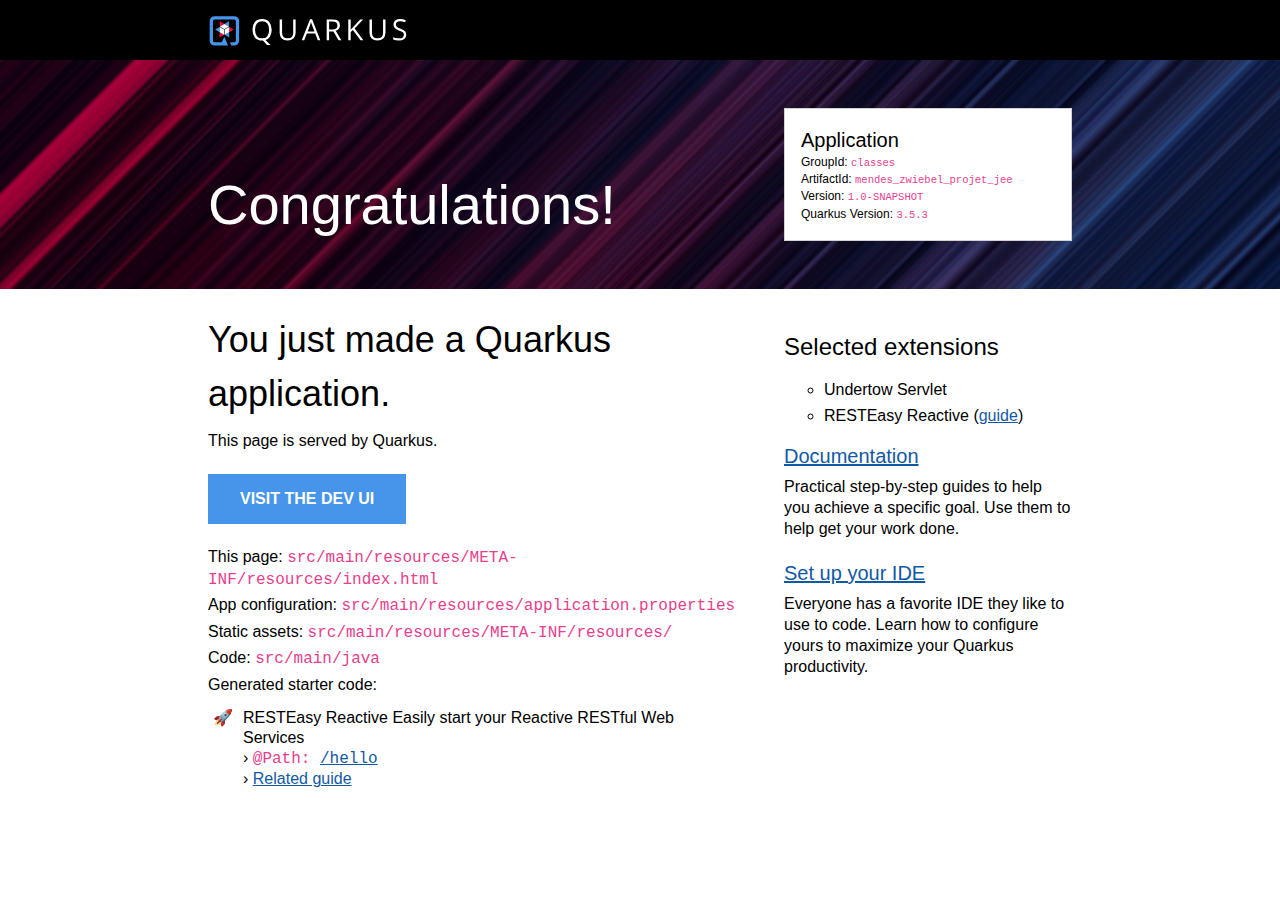
<file: MENDES_ZWIEBEL_PROJET_JEE/src/main/resources/META-INF/resources/index.html>
<!DOCTYPE html>
<html lang="en">
<head>
    <meta charset="UTF-8">
    <title>mendes_zwiebel_projet_jee - 1.0-SNAPSHOT</title>
    <style>
        body {
            margin: 0;
            font-family: Roboto, "Helvetica Neue", Arial, sans-serif;
        }

        code {
            font-family: "Courier New", monospace;
            color: #e83e8c;
            word-break: break-word;
        }

        h1, h2, h3, h4, h5, h6 {
            margin-bottom: 0.5rem;
            font-weight: 400;
            line-height: 1.5;
        }

        h1 {
            font-size: 2.25rem;
        }

        h2 {
            font-size: 1.6rem
        }

        h3 {
            font-size: 1.5rem
        }

        h4 {
            font-size: 1.4rem
        }

        h5 {
            font-size: 1.25rem
        }

        h6 {
            font-size: 1rem
        }

        p {
            padding: .15rem 0;
            margin: 0;
            line-height: 1.3rem;
        }

        a {
            text-decoration: underline;
            color: #1259A5;
        }

        a:hover, a:active {
            color: #c00;
        }

        .grid {
            display: grid;
            grid-template-columns: repeat(12, 1fr);
            clear: both;
        }

        .header-wrapper {
            padding: 0 13rem;
            background: black;
        }

        .banner-wrapper {
            padding: 0 13rem;
            background: url([data-uri]) repeat-x, #0D1C2C;
        }

        .content-wrapper {
            padding: 0 13rem;
            background: white;
        }

        .header {
            background-position: 0 1rem;
            min-height: 60px;
            grid-column: span 12;
        }

        #quarkus-logo-svg {
            width: 200px;
            height: 30px;
            padding-top: 1rem;
        }

        .banner {
            grid-column: span 12;
            padding: 2rem 0;
        }

        .callout {
            color: white;
            font-size: 3.5rem;
            margin: 0;
            padding-top: 5rem;
            grid-column: span 8;
        }

        .app-details {
            margin: 1rem 0;
            border: 1px solid lightgrey;
            padding: 1rem;
            background: white;
            font-size: .75rem;
            font-weight: 300;
            grid-column: span 4;
        }

        .app-details code {
            font-size: 87.5%;
        }

        .app-details ul {
            list-style-type: none;
            padding: 0;
            margin: 0;
        }

        .app-details ul li {
            margin-bottom: 0.2rem;
        }

        .app-details h5 {
            margin: 0;
            padding: 0;
        }

        .left-column {
            grid-column: span 8;
            padding-right: 3rem;
        }

        .left-column p {
            padding: .15rem 0;
            margin: 0;
            font-weight: 300;
        }

        .left-column ul {
            margin: 0;
            padding: 10px 0 0 25px;
            list-style-type: "\1F680";
            font-weight: 300;
        }

        .left-column li {
            padding-left: 10px;
        }

        .left-column .cta-button {
            margin: 20px 0;
            display: inline-block;
            padding: 1rem 2rem;
            background-color: #4695EB;
            font-weight: 600;
            color: white;
            text-decoration: none;
            text-transform: uppercase;
        }

        .right-column {
            grid-column: span 4;
            margin-top: 1rem;
            font-weight: 200;
        }

        .right-column h5 {
            padding: 1rem 0 .25rem 0;
            margin: 0;
            font-weight: 300;
        }

        .right-column h3 {
            font-weight: 400;
        }

        .right-column ul {
            margin: 0;
            list-style-type: circle;
        }

        .right-column li {
            padding: .5rem 0 0 0;
        }

        .provided-code {
            line-height: 20px;
        }

        .provided-code b {
            font-weight: 400;
            margin-bottom: 15px;
        }

        @media screen and (max-width: 1023px) {
            .header-wrapper {
                padding: 0 1rem;
                background: black;
            }

            .banner-wrapper {
                padding: 0 1rem;
            }

            .content-wrapper {
                padding: 0 1rem;
                background: white;
            }

            .left-column {
                grid-column: span 12;
            }

            .right-column {
                grid-column: span 12;
                margin: 3rem 0;
            }

            .callout {
                color: white;
                font-size: 3.5rem;
                margin: 0;
                padding: 1rem 0;
                grid-column: span 12;
            }

            .app-details {
                margin: 1rem 0;
                border: 1px solid lightgrey;
                padding: 1rem;
                background: white;
                font-size: 1rem;
                font-weight: 300;
                grid-column: span 12;
            }
        }
    </style>
</head>
<body>
<div class="header-wrapper">
    <div class="grid">
        <div class="header">
            <svg id="quarkus-logo-svg" data-name="Quarkus Logo" xmlns="http://www.w3.org/2000/svg"
                 viewBox="0 0 1280 195">
                <defs>
                    <style>.cls-1 {
                        fill: #fff;
                    }

                    .cls-2 {
                        fill: #4695eb;
                    }

                    .cls-3 {
                        fill: #ff004a;
                    }</style>
                </defs>
                <title>quarkus_logo_horizontal_rgb_1280px_reverse</title>
                <path class="cls-1"
                      d="M404,89.39q0,25.9-10.49,43.07a52.31,52.31,0,0,1-29.61,23.24l32.3,33.39H373.29l-26.45-30.44-5.11.19q-30,0-46.27-18.22T279.17,89.2q0-32.93,16.34-51.05T341.92,20q29.24,0,45.66,18.45T404,89.39Zm-108.14,0q0,27.39,11.74,41.55t34.11,14.15q22.56,0,34.07-14.11t11.51-41.59q0-27.21-11.47-41.27T341.92,34.05q-22.56,0-34.3,14.16T295.88,89.39Z"/>
                <path class="cls-1"
                      d="M559.56,22.15V109.4q0,23.05-14,36.25T507,158.84q-24.51,0-37.92-13.29T455.7,109V22.15h15.78v88q0,16.88,9.28,25.91t27.29,9q17.16,0,26.45-9.08T543.78,110V22.15Z"/>
                <path class="cls-1"
                      d="M703.6,157,686.7,114.1H632.31L615.6,157h-16L653.29,21.6h13.27L719.93,157Zm-21.82-57L666,58.21q-3.07-7.92-6.32-19.46a172.55,172.55,0,0,1-5.85,19.46l-16,41.78Z"/>
                <path class="cls-1"
                      d="M777.19,100.92V157H761.4V22.15h37.23q25,0,36.89,9.5t11.93,28.59q0,26.74-27.29,36.16L857,157H838.35l-32.86-56.07Zm0-13.47h21.62q16.71,0,24.51-6.6t7.79-19.78q0-13.37-7.93-19.27T797.7,35.89H777.19Z"/>
                <path class="cls-1"
                      d="M999.75,157H981.18L931.71,91.6l-14.2,12.54V157H901.73V22.15h15.78V89l61.54-66.87h18.66L943.13,80.72Z"/>
                <path class="cls-1"
                      d="M1143.69,22.15V109.4q0,23.05-14,36.25t-38.52,13.19q-24.5,0-37.92-13.29T1039.82,109V22.15h15.78v88q0,16.88,9.28,25.91t27.29,9q17.17,0,26.46-9.08t9.28-26.06V22.15Z"/>
                <path class="cls-1"
                      d="M1279,121.11q0,17.8-13,27.76t-35.28,10q-24.13,0-37.13-6.18V137.53a97.82,97.82,0,0,0,18.2,5.53,95.67,95.67,0,0,0,19.49,2q15.78,0,23.76-6t8-16.55q0-7-2.83-11.48t-9.46-8.26q-6.65-3.78-20.19-8.58-18.94-6.72-27.06-16t-8.12-24.07q0-15.58,11.79-24.81t31.18-9.22a92.55,92.55,0,0,1,37.22,7.37l-4.91,13.65q-16.82-7-32.68-7-12.53,0-19.58,5.35t-7.06,14.85q0,7,2.6,11.48t8.77,8.21q6.18,3.73,18.89,8.26,21.36,7.56,29.38,16.23T1279,121.11Z"/>
                <polygon class="cls-2" points="126.05 34.6 96.61 51.59 126.05 68.59 126.05 34.6"/>
                <polygon class="cls-3" points="67.17 34.6 67.17 68.59 96.61 51.59 67.17 34.6"/>
                <polygon class="cls-1" points="126.05 68.59 96.61 51.59 67.17 68.59 96.61 85.59 126.05 68.59"/>
                <polygon class="cls-2" points="36.13 88.36 65.57 105.36 65.57 71.37 36.13 88.36"/>
                <polygon class="cls-3" points="65.57 139.35 95.01 122.36 65.57 105.36 65.57 139.35"/>
                <polygon class="cls-1" points="65.57 71.37 65.57 105.36 95.01 122.36 95.01 88.36 65.57 71.37"/>
                <polygon class="cls-2" points="127.65 139.35 127.65 105.36 98.21 122.36 127.65 139.35"/>
                <polygon class="cls-3" points="157.09 88.36 127.65 71.37 127.65 105.36 157.09 88.36"/>
                <polygon class="cls-1" points="98.21 122.36 127.65 105.36 127.65 71.37 98.21 88.36 98.21 122.36"/>
                <path class="cls-2"
                      d="M160.5,1H32.72A31.81,31.81,0,0,0,1,32.72V160.5a31.81,31.81,0,0,0,31.72,31.72h87.51L96.61,134.85,79.48,171.07H32.72A10.71,10.71,0,0,1,22.15,160.5V32.72A10.71,10.71,0,0,1,32.72,22.15H160.5a10.71,10.71,0,0,1,10.57,10.57V160.5a10.71,10.71,0,0,1-10.57,10.57H132.77l8.71,21.15h19a31.81,31.81,0,0,0,31.72-31.72V32.72A31.81,31.81,0,0,0,160.5,1Z"/>
            </svg>
        </div>
    </div>
</div>
<div class="banner-wrapper">
    <div class="grid">
        <div class="banner">
            <div class="grid">
                <div class="callout">Congratulations!</div>
                <div class="app-details">
                    <h5>Application</h5>
                    <ul>
                        <li>GroupId: <code>classes</code></li>
                        <li>ArtifactId: <code>mendes_zwiebel_projet_jee</code></li>
                        <li>Version: <code>1.0-SNAPSHOT</code></li>
                        <li>Quarkus Version: <code>3.5.3</code></li>
                    </ul>
                </div>
            </div>
        </div>
    </div>
</div>
<div class="content-wrapper">
    <div class="grid">
        <div class="left-column">
            <h1>You just made a Quarkus application.</h1>
            <p>This page is served by Quarkus.</p>
            <a href="/q/dev-ui/" class="cta-button">Visit the Dev UI</a>
            <p>This page: <code>src/main/resources/META-INF/resources/index.html</code></p>
            <p>App configuration: <code>src/main/resources/application.properties</code></p>
            <p>Static assets: <code>src/main/resources/META-INF/resources/</code></p>
            <p>Code: <code>src/main/java</code></p>
            <p>Generated starter code:</p>
            <ul class="provided-code">
                <li class="provided-code">
                    <b>RESTEasy Reactive</b>&nbsp;Easily start your Reactive RESTful Web Services
                    <br/>&rsaquo; <code>@Path: <a href="/hello" class="path-link" target="_blank">/hello</a></code>
                    <br/>&rsaquo; <a href="https://quarkus.io/guides/getting-started-reactive#reactive-jax-rs-resources"
                                     class="guide-link" target="_blank">Related guide</a>
                </li>

            </ul>
        </div>
        <div class="right-column">
            <h3>Selected extensions</h3>
            <ul>
                <li title="Support for servlets">Undertow Servlet</li>
                <li title="A Jakarta REST implementation utilizing build time processing and Vert.x. This extension is not compatible with the quarkus-resteasy extension, or any of the extensions that depend on it.">
                    RESTEasy Reactive (<a href="https://quarkus.io/guides/resteasy-reactive" target="_blank">guide</a>)
                </li>
            </ul>
            <h5><a href="https://quarkus.io/guides/">Documentation</a></h5>
            <p>Practical step-by-step guides to help you achieve a specific goal. Use them to help get your work
                done.</p>
            <h5><a href="https://quarkus.io/guides/gradle-tooling">Set up your IDE</a></h5>
            <p>Everyone has a favorite IDE they like to use to code. Learn how to configure yours to maximize your
                Quarkus productivity.</p>
        </div>
    </div>
</div>
</body>
</html>
</file>
